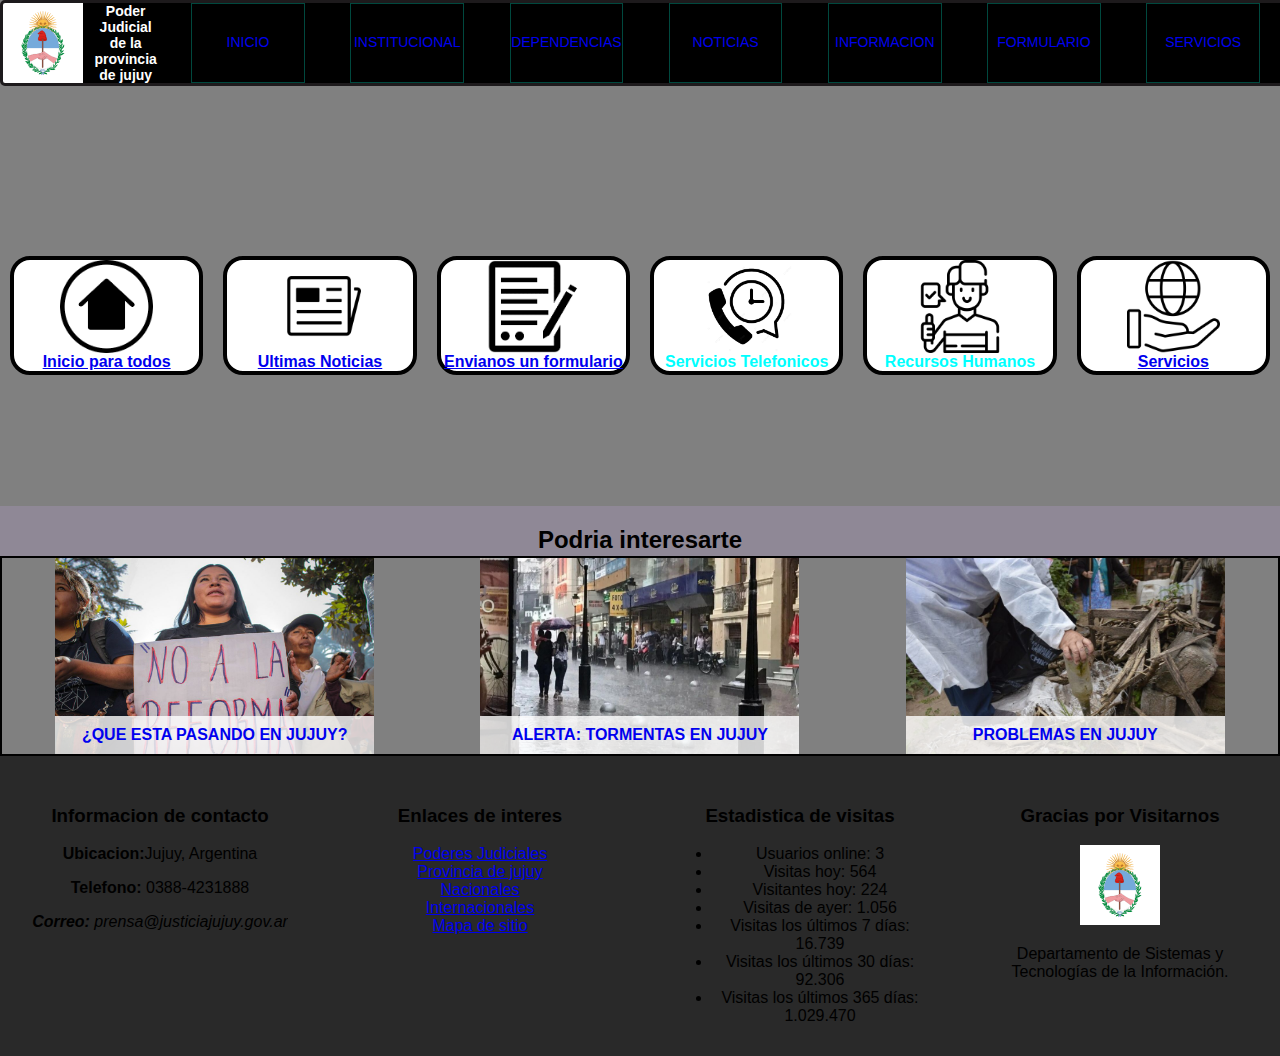
<file: index.html>
<!DOCTYPE html>
<html lang="en">
<head>
    <meta charset="UTF-8">
    <meta name="viewport" content="width=device-width, initial-scale=1.0">
    <link rel="stylesheet" href="assets/style.css">
    <link rel="icon" href="/images/icon.png">
    <title>Inicio</title>
</head>
<body>
    <header>
      <img class="bandera" src="images/Bandera_de_la_Provincia_de_Jujuy.svg" alt="bandera de jujuy">
      <b>Poder Judicial <br> de la provincia <br> de jujuy</b>
      <nav>
       <div>
        <a id="inicio" href="index.html"> INICIO</a>
       </div>
       <div>
        <a id="institucional" href="#">INSTITUCIONAL</a>
       </div>
       <div>
        <a id="dependencias" href="#">DEPENDENCIAS </a>
       </div>
       <div>
        <a id="noticias" href="noticias.html">NOTICIAS </a>
       </div>
       <div>
        <a id="informacion" href="#">INFORMACION </a>
       </div>
       <div>
        <a id="formulario" href="formulario.html">FORMULARIO </a>
       </div>
       <div>
        <a id="servicios" href="servicios.html">SERVICIOS </a>
       </div>
      </nav>
    </header>
   <main>
    <section class="navegacion">
      <nav>
        <ul>
          <li>
            <a href="index.html">
            <article>
               <img class="icono" src="images/inicio.png" alt="logo inicio">
               <b> Inicio para todos</b>
            </article>
            </a>
          </li>
          <li>
            <a href="noticias.html">
              <article>
                <img class= "icono" src="images/servicio7.png" alt="logo de noticias">
                <b> Ultimas Noticias</b>
              </article>
            </a>
          </li>
          <li>
            <a href="formulario.html">
              <article>
                <img class="icono" src="images/servicio6.png" alt="logo de formulario">
                <b> Envianos un formulario</b>
              </article>
            </a>
          </li>
          <li>
            <article>
              <img class="icono" src="images/servicio5.jpg" alt="logo de servicios telefonico">
              <b>Servicios Telefonicos</b>
            </article>
          </li>
          <li>
            <article>
              <img class="icono" src="images/servicio4.png" alt="logo de recursos humanos">
              <b>Recursos Humanos</b>
            </article>
          </li>
          <li>
            <a href="servicios.html">
            <article>
              <img class="icono" src="images/servicio2.png" alt="logo de servicios">
              <b>Servicios</b>
            </article>
            </a>
          </li>
        </ul>
      </nav>
    </section>
   </main>
   <div class="separador">
    <h2> Podria interesarte </h2>
   </div>
   <aside>
        <div class="contenido-aside">
          <a href="https://noticias.unsam.edu.ar/2023/06/22/que-esta-pasando-en-jujuy-reforma-constitucional-y-protesta-en-las-calles/" target="_blank">
            <img src="images/aside1.jpg" alt="noticiaextra1">
            <h4>¿QUE ESTA PASANDO EN JUJUY?</h4>
          </a>
        </div>
      <div class="contenido-aside">
        <a href="https://www.jujuydice.com.ar/noticias/jujuy-3/alerta-amarilla-en-jujuy-por-tormentas-54214" target="_blank">
          <img src="images/aside2.jpeg" alt="noticiaextra2">
          <h4> ALERTA: TORMENTAS EN JUJUY</h4>
        </a>
      </div>
      <div class="contenido-aside">
        <a href="https://unjuradio.com/2023/04/10/se-registro-la-segunda-muerte-por-dengue-en-jujuy/" target="_blank">
          <img src="images/aside3.jpg" alt="noticiaextra3">
          <h4> PROBLEMAS EN JUJUY</h4>
        </a>
      </div>
   </aside>
   <footer>
    <div>
      <h3>Informacion de contacto</h2>
          <p><b>Ubicacion:</b>Jujuy, Argentina</p>
          <p><b>Telefono:</b> 0388-4231888</p>
          <address> <b>Correo:</b> prensa@justiciajujuy.gov.ar</address>
    </div>
    <div>
      <h3>Enlaces de interes</h3>
       <a href="#">Poderes Judiciales</a>
       <br>
       <a href="#">Provincia de jujuy</a>
       <br>
       <a href="#">Nacionales</a>
       <br>
       <a href="#">Internacionales</a>
       <br>
       <a href="#"> Mapa de sitio</a>
    </div>
    <div>
      <h3>Estadistica de visitas</h3>
      <ul>
          <li>Usuarios online: 3</li>
          <li>Visitas hoy: 564</li>
          <li>Visitantes hoy: 224</li>
          <li>Visitas de ayer: 1.056</li>
          <li>Visitas los últimos 7 días: 16.739</li>
          <li>Visitas los últimos 30 días: 92.306</li>
          <li>Visitas los últimos 365 días: 1.029.470</li>
          <li>Total de visitas: 2.737.738</li>
      </ul>
    </div>
    <div>
      <h3>Gracias por Visitarnos</h3>
      <img class="bandera"src="images/Bandera_de_la_Provincia_de_Jujuy.svg" alt="bandera de jujuy">
      <p>Departamento de Sistemas y Tecnologías de la Información.</p>
    </div>
 </footer>
</body>
</html>
</file>
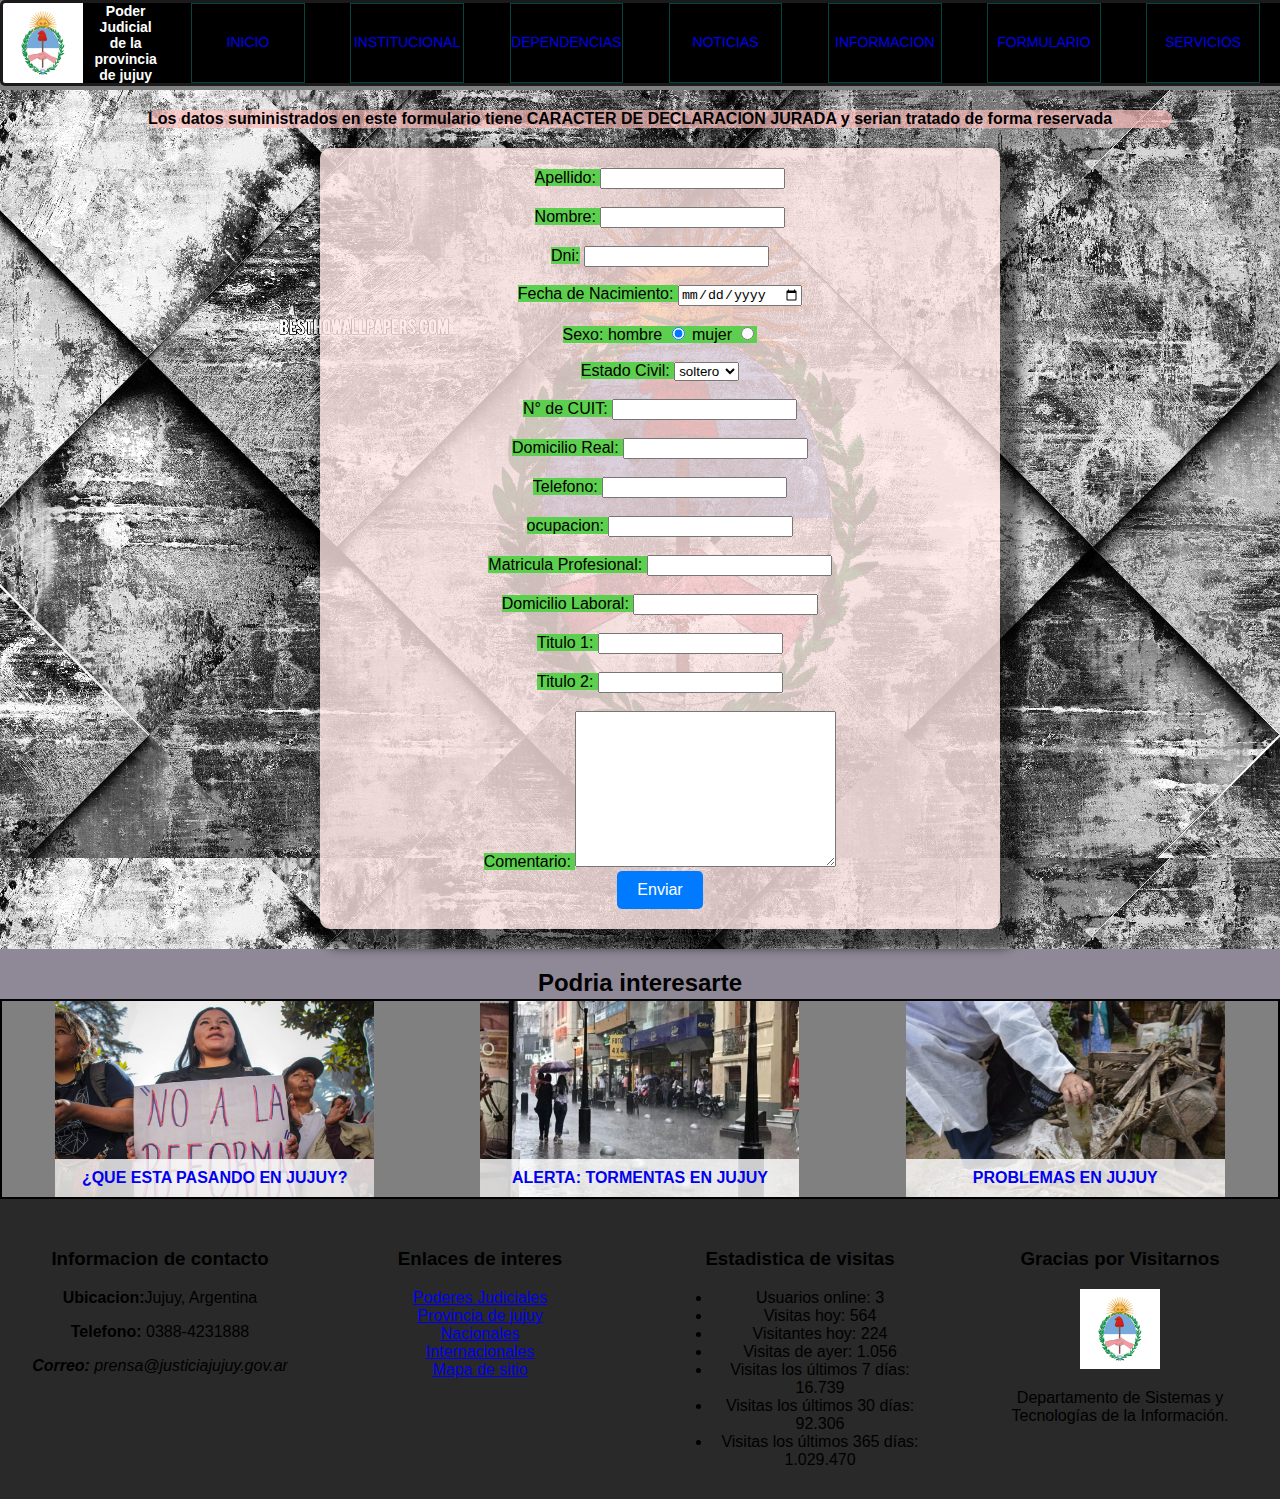
<file: formulario.html>
<!DOCTYPE html>
<html lang="en">
<head>
    <meta charset="UTF-8">
    <meta name="viewport" content="width=device-width, initial-scale=1.0">
    <link rel="stylesheet" href="assets/style.css">
    <link rel="icon" href="/images/icon.png">
    <title>Formulario</title>
</head>
<body>
    <header>
      <img class="bandera" src="images/Bandera_de_la_Provincia_de_Jujuy.svg" alt="bandera de jujuy">
      <b>Poder Judicial <br> de la provincia <br> de jujuy</b>
      <nav>
       <div>
        <a id="inicio" href="index.html"> INICIO</a>
       </div>
       <div>
        <a id="institucional" href="#">INSTITUCIONAL</a>
       </div>
       <div>
        <a id="dependencias" href="#">DEPENDENCIAS </a>
       </div>
       <div>
        <a id="noticias" href="noticias.html">NOTICIAS </a>
       </div>
       <div>
        <a id="informacion" href="#">INFORMACION </a>
       </div>
       <div>
        <a id="formulario" href="formulario.html">FORMULARIO </a>
       </div>
       <div>
        <a id="servicios" href="servicios.html">SERVICIOS </a>
       </div>
      </nav>
    </header>
   <main>
    <section class="formulario-section">
        <div class="declaracion">
            <Strong>
                Los datos suministrados en este formulario tiene CARACTER DE
                DECLARACION JURADA y serian tratado de forma reservada
            </Strong>
        </div>
        <form action="#" class="formulario">
          <div class="contenido-form">
            <label for="apellido">Apellido: </label>
            <input name="sub-name" type="text" id="apellido" required>
            <br>
            <br>
            <label for="nombre">Nombre: </label>
            <input name="name" type="text" id="nombre" required>
            <br>
            <br>
            <label for="identificador">Dni:</label>
            <input name="dni" type="text" id="identificador" required>
            <br>
            <br>
            <label for="fecha-nacimiento">Fecha de Nacimiento: </label>
            <input name="fecha-nac" type="date" id="fecha-nacimiento" required>
            <br>
            <br>
            <label> Sexo: </label>
            <label>hombre
            <input type="radio" name="sexo" value="hombre" checked>
            </label>
            <label>mujer
              <input type="radio" name="sexo" value="mujer">
            </label>
            <br>
            <br>
            <label for="estado-civil">Estado Civil: </label>
            <select name="estado" id="estado-civil">
                <option value="hombre">casado</option>
                <option value="mujer" selected>soltero</option>
            </select>
            <br>
            <br>
            <label for="cuit">N° de CUIT: </label>
            <input name="cui" type="text" id="cuit" required>
            <br>
            <br>
            <label for="domicilio">Domicilio Real: </label>
            <input name="dom" type="text" id="domicilio" required>
            <br>
            <br>
            <label for="telefono">Telefono: </label>
            <input name="telef" type="text" id="telefono" required>
            <br>
            <br>
            <label for="ocupacion">ocupacion: </label>
            <input name="ocup" type="text" id="ocupacion" required>
            <br><br>
            <label for="matricula">Matricula Profesional: </label>
            <input name="matric" type="text" required>
            <br><br>
            <label for="laboral">Domicilio Laboral: </label>
            <input name="labo" type="text" id="laboral" required>
            <br><br>
            <label for="titulo1">Titulo 1: </label>
            <input name="titul1" type="text" id="titulo1" required>
            <br><br>
            <label for="titulo2">Titulo 2: </label>
            <input name="titul2" type="text" id="titulo2">
            <br><br>
            <label for="comen">Comentario: </label>
            <textarea name="comentario" id="comen" cols="30" rows="10"></textarea>
            </div>
            <div class="contenido-form-btn">
              <input type="submit" value="Enviar" class="btn-enviar">
            </div>
        </form>
    </section>
   </main>
   <div class="separador">
    <h2> Podria interesarte </h2>
   </div>
   <aside>
        <div class="contenido-aside">
          <a href="https://noticias.unsam.edu.ar/2023/06/22/que-esta-pasando-en-jujuy-reforma-constitucional-y-protesta-en-las-calles/" target="_blank">
            <img src="images/aside1.jpg" alt="noticiaextra1">
            <h4>¿QUE ESTA PASANDO EN JUJUY?</h4>
          </a>
        </div>
      <div class="contenido-aside">
        <a href="https://www.jujuydice.com.ar/noticias/jujuy-3/alerta-amarilla-en-jujuy-por-tormentas-54214" target="_blank">
          <img src="images/aside2.jpeg" alt="noticiaextra2">
          <h4> ALERTA: TORMENTAS EN JUJUY</h4>
        </a>
      </div>
      <div class="contenido-aside">
        <a href="https://unjuradio.com/2023/04/10/se-registro-la-segunda-muerte-por-dengue-en-jujuy/" target="_blank">
          <img src="images/aside3.jpg" alt="noticiaextra3">
          <h4> PROBLEMAS EN JUJUY</h4>
        </a>
      </div>
   </aside>
   <footer>
    <div>
      <h3>Informacion de contacto</h2>
          <p><b>Ubicacion:</b>Jujuy, Argentina</p>
          <p><b>Telefono:</b> 0388-4231888</p>
          <address> <b>Correo:</b> prensa@justiciajujuy.gov.ar</address>
    </div>
    <div>
      <h3>Enlaces de interes</h3>
       <a href="#">Poderes Judiciales</a>
       <br>
       <a href="#">Provincia de jujuy</a>
       <br>
       <a href="#">Nacionales</a>
       <br>
       <a href="#">Internacionales</a>
       <br>
       <a href="#"> Mapa de sitio</a>
    </div>
    <div>
      <h3>Estadistica de visitas</h3>
      <ul>
          <li>Usuarios online: 3</li>
          <li>Visitas hoy: 564</li>
          <li>Visitantes hoy: 224</li>
          <li>Visitas de ayer: 1.056</li>
          <li>Visitas los últimos 7 días: 16.739</li>
          <li>Visitas los últimos 30 días: 92.306</li>
          <li>Visitas los últimos 365 días: 1.029.470</li>
          <li>Total de visitas: 2.737.738</li>
      </ul>
    </div>
    <div>
      <h3>Gracias por Visitarnos</h3>
      <img class="bandera"src="images/Bandera_de_la_Provincia_de_Jujuy.svg" alt="bandera de jujuy">
      <p>Departamento de Sistemas y Tecnologías de la Información.</p>
    </div>
 </footer>
</body>
</html>
</file>
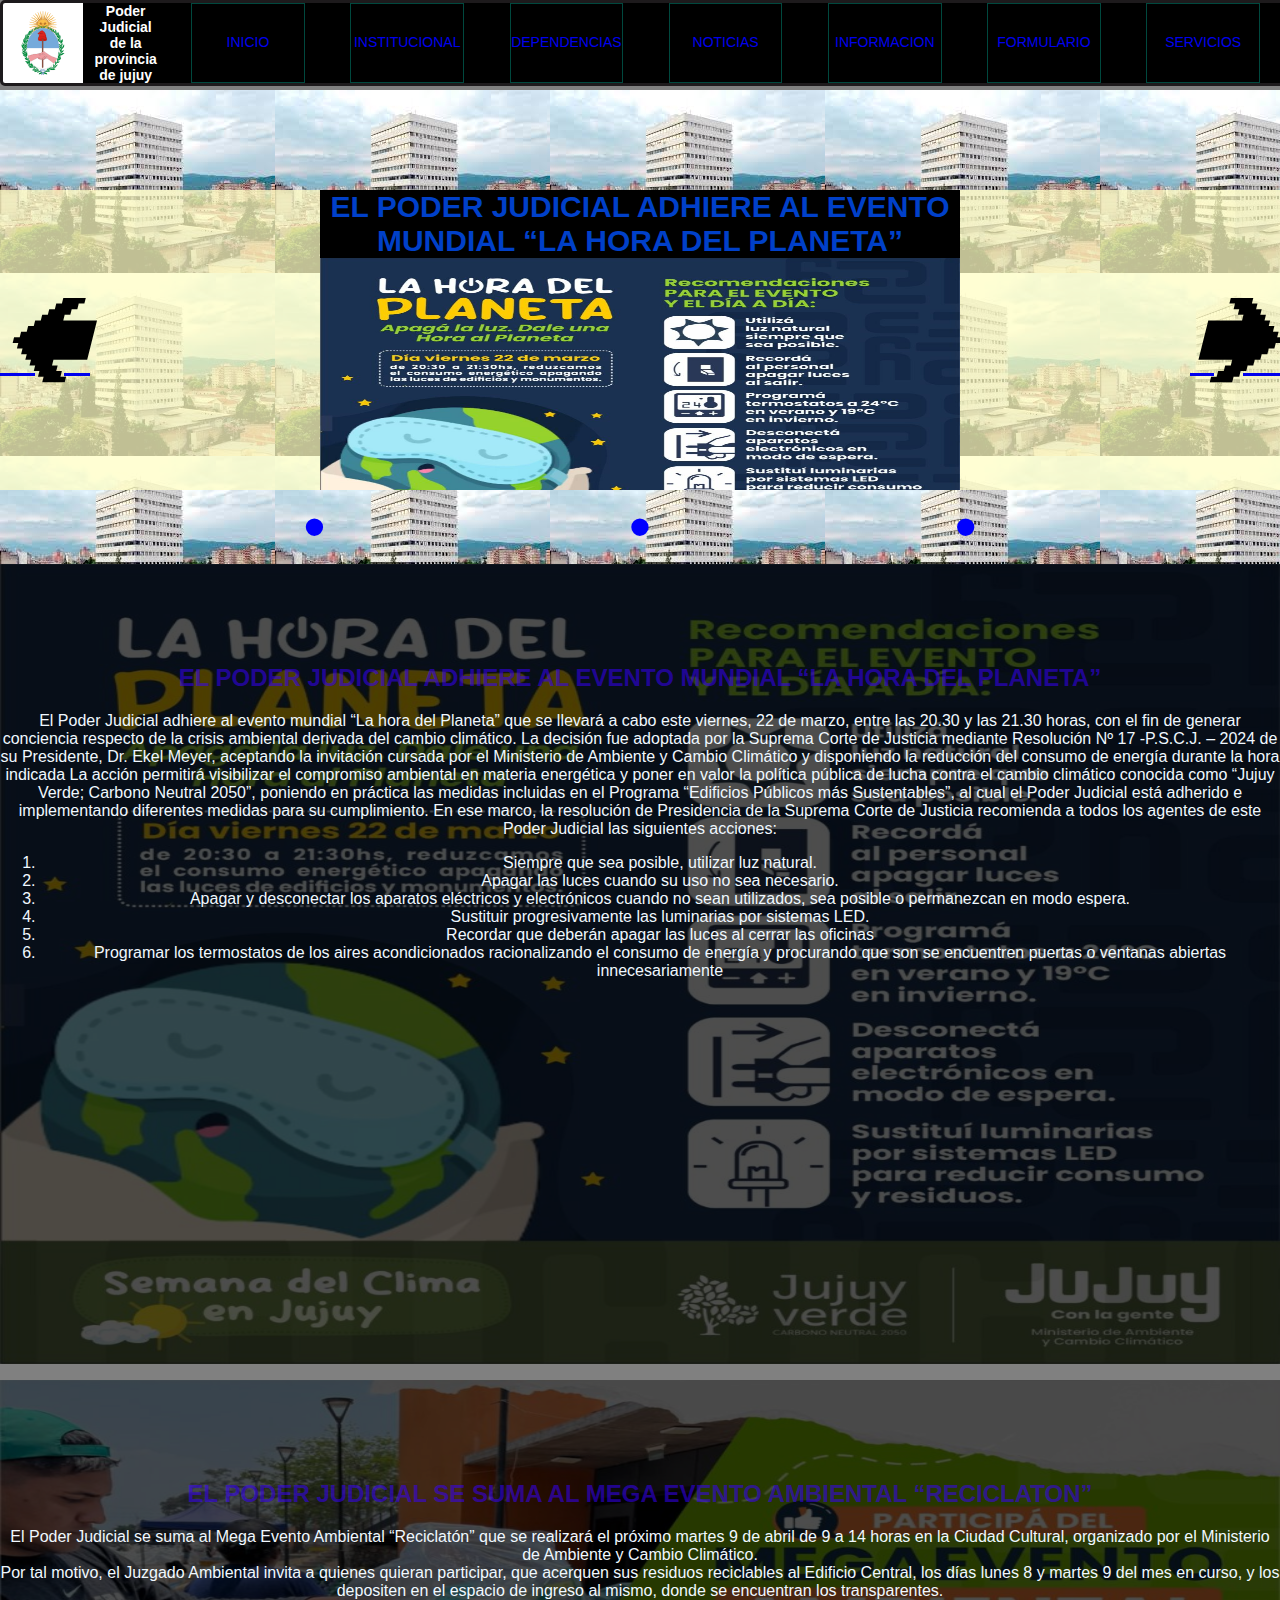
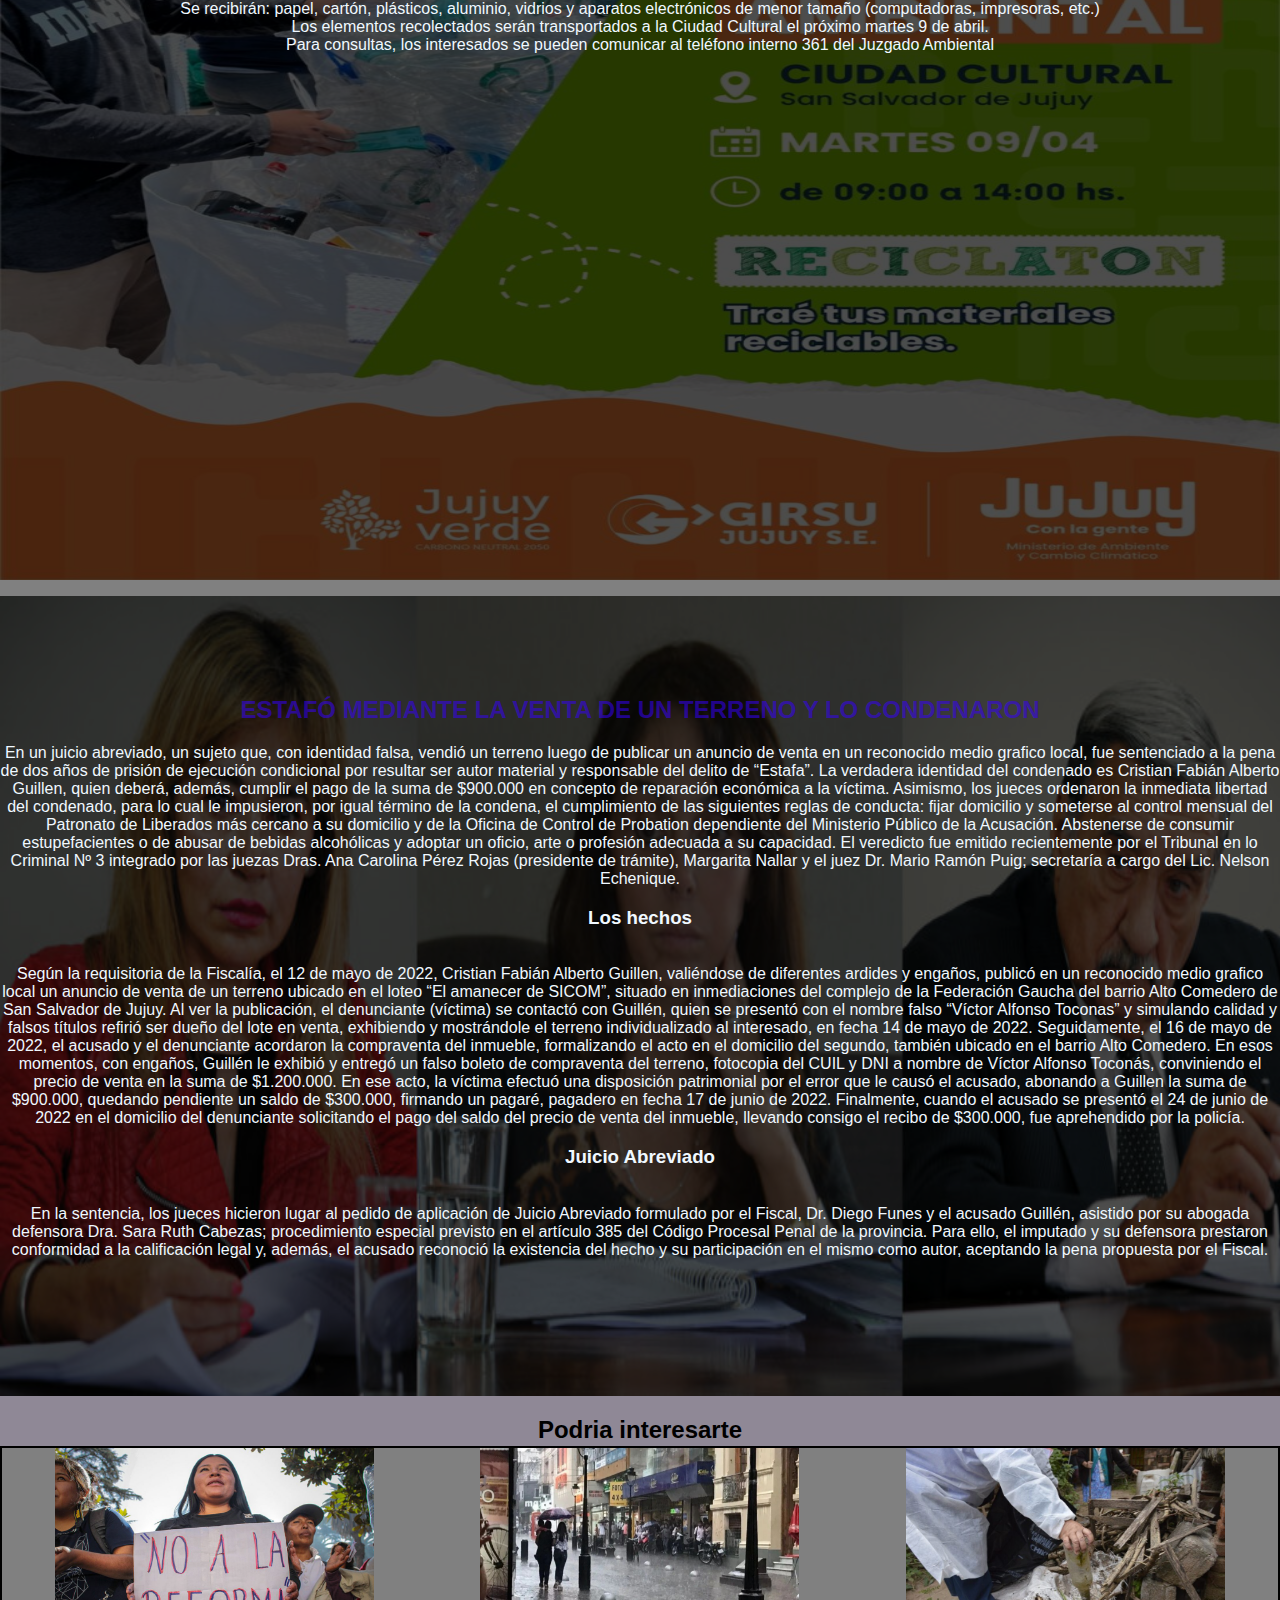
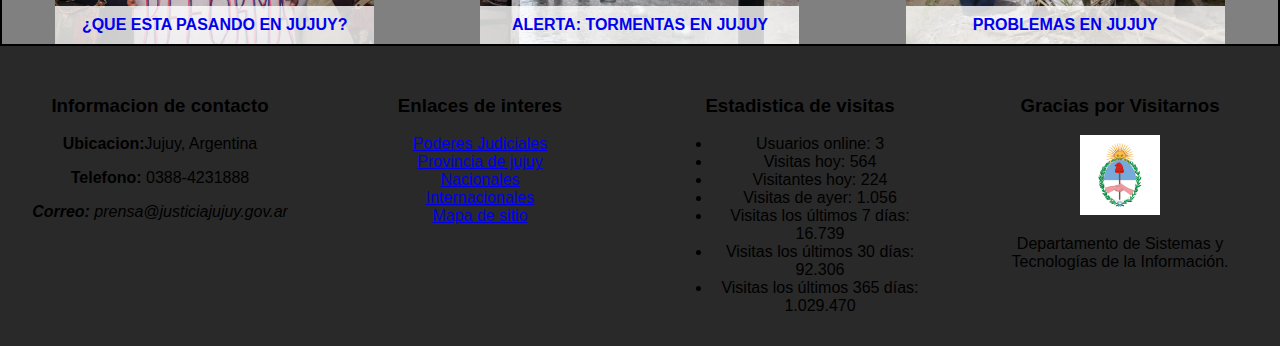
<file: noticias.html>
<!DOCTYPE html>
<html lang="en">
<head>
    <meta charset="UTF-8">
    <meta name="viewport" content="width=device-width, initial-scale=1.0">
    <link rel="stylesheet" href="assets/style.css">
    <link rel="icon" href="/images/icon.png">
    <title>Noticias</title>
</head>
<body>
    <header>
      <img class="bandera" src="images/Bandera_de_la_Provincia_de_Jujuy.svg" alt="bandera de jujuy">
      <b>Poder Judicial <br> de la provincia <br> de jujuy</b>
      <nav>
       <div>
        <a id="inicio" href="index.html"> INICIO</a>
       </div>
       <div>
        <a id="institucional" href="#">INSTITUCIONAL</a>
       </div>
       <div>
        <a id="dependencias" href="#">DEPENDENCIAS </a>
       </div>
       <div>
        <a id="noticias" href="noticias.html">NOTICIAS </a>
       </div>
       <div>
        <a id="informacion" href="#">INFORMACION </a>
       </div>
       <div>
        <a id="formulario" href="formulario.html">FORMULARIO </a>
       </div>
       <div>
        <a id="servicios" href="servicios.html">SERVICIOS </a>
       </div>
      </nav>
    </header>
   <main>
    <section>
        <div class="carrousel">
            <div class="conteCarrousel">
                <div class="itemCarrousel" id="itemCarrousel-1">
                    <div class="itemCarrouselArrows">
                        <a href="#itemCarrousel-3">
                            <i class="fas fa-chevron-left">🢀</i>
                           </a>
                           <a href="#not1" class="selector"></a>
                           <a href="#itemCarrousel-2">
                               <i class="fas fa-chevron-right">🢂</i>
                           </a>
                    </div>
                    
                    <div class="itemCarrouselTarjeta">
                        <b>EL PODER JUDICIAL ADHIERE AL EVENTO MUNDIAL “LA HORA DEL PLANETA”</b>
                        <img src="/images/noticia1.jpg" alt="">
                    </div>
                    
                </div>
                <div class="itemCarrousel" id="itemCarrousel-2">
                    <div class="itemCarrouselTarjeta">
                       <b>EL PODER JUDICIAL SE SUMA AL MEGA EVENTO AMBIENTAL “RECICLATON”</b>
                       <img src="/images/noticia2.jpg" alt="">
                    </div>
                    <div class="itemCarrouselArrows">
                            <a href="#itemCarrousel-1">
                             <i class="fas fa-chevron-left">🢀</i>
                            </a>
                            <a href="#not2" class="selector"></a>
                            <a href="#itemCarrousel-3">
                                <i class="fas fa-chevron-right">🢂</i>
                            </a>
                    </div>
                </div>
                <div class="itemCarrousel" id="itemCarrousel-3">
                    <div class="itemCarrouselTarjeta">
                        <b>ESTAFÓ MEDIANTE LA VENTA DE UN TERRENO Y LO CONDENARON</b>
                        <img src="/images/noticia3.jpg" alt="">
                    </div>
                    <div class="itemCarrouselArrows">
                        <a href="#itemCarrousel-2">
                            <i class="fas fa-chevron-left">🢀</i>
                        </a>
                        <a href="#not3" class="selector"></a>
                        <a href="#itemCarrousel-1">
                            <i class="fas fa-chevron-right">🢂</i>
                        </a>
                    </div>
                </div>
            </div>
            <div class="conteCarrouselController">
                <a href="#itemCarrousel-1">•</a>
                <a href="#itemCarrousel-2">•</a>
                <a href="#itemCarrousel-3">•</a>
            </div>
        </div>
    </section>
    <section class="noti1" id="not1">
        <img src="/images/noticia1.jpg" alt="fondoimagen">
        <div class="text">
        <h2>EL PODER JUDICIAL ADHIERE AL EVENTO MUNDIAL “LA HORA DEL PLANETA”</h2>
        <p>El Poder Judicial adhiere al evento mundial “La hora del Planeta” que se llevará a cabo este viernes, 22 de marzo, entre las 20.30 y las 21.30 horas, con el fin de generar conciencia respecto de la crisis ambiental derivada del cambio climático.
            La decisión fue adoptada por la Suprema Corte de Justicia mediante Resolución Nº 17 -P.S.C.J. – 2024 de su Presidente, Dr. Ekel Meyer, aceptando la invitación cursada por el Ministerio de Ambiente y Cambio Climático y disponiendo la reducción del consumo de energía durante la hora indicada 
            La acción permitirá visibilizar el compromiso ambiental en materia energética y poner en valor la política pública de lucha contra el cambio climático conocida como “Jujuy Verde; Carbono Neutral 2050”, poniendo en práctica las medidas incluidas en el Programa “Edificios Públicos más Sustentables”, al cual el Poder Judicial está adherido e implementando diferentes medidas para su cumplimiento.
            En ese marco, la resolución de Presidencia de la Suprema Corte de Justicia   recomienda a todos los agentes de este Poder Judicial las siguientes acciones:
        </p>
        <ol>
            <li>Siempre que sea posible, utilizar luz natural.</li>
            <li>Apagar las luces cuando su uso no sea necesario.</li>
            <li>Apagar y desconectar los aparatos eléctricos y electrónicos cuando no sean utilizados, sea posible o permanezcan en modo espera.</li>
            <li>Sustituir progresivamente las luminarias por sistemas LED.</li>
            <li>Recordar que deberán apagar las luces al cerrar las oficinas</li>
            <li>Programar los termostatos de los aires acondicionados racionalizando el consumo de energía y procurando que son se encuentren puertas o ventanas abiertas innecesariamente</li>
        </ol>
      </div>
    </section>
    <hr>
    <section class="noti1" id="not2">
        <img src="/images/noticia2.jpg" alt="fondoimagen">
        <div class="text">
        <h2>EL PODER JUDICIAL SE SUMA AL MEGA EVENTO AMBIENTAL “RECICLATON”</h2>
        <p>
            El Poder Judicial se suma al Mega Evento Ambiental “Reciclatón” que se realizará el próximo martes 9 de abril de 9 a 14 horas en la Ciudad Cultural, organizado por el Ministerio de Ambiente y Cambio Climático.
            <br>
            Por tal motivo, el Juzgado Ambiental invita a quienes quieran participar, que acerquen sus residuos reciclables al Edificio Central, los días lunes 8 y martes 9 del mes en curso, y los depositen en el espacio de ingreso al mismo, donde se encuentran los transparentes.
            <br>
            Se recibirán: papel, cartón, plásticos, aluminio, vidrios y aparatos electrónicos de menor tamaño (computadoras, impresoras, etc.)
            <br>
            Los elementos recolectados serán transportados a la Ciudad Cultural el próximo martes 9 de abril.
            <br>
            Para consultas, los interesados se pueden comunicar al teléfono interno 361 del Juzgado Ambiental 
        </p>
        
      </div>

    </section>
    <hr>
    <section class="noti1" id="not3">
        <img src="/images/noticia3.jpg" alt="fondoimagen">
        <div class="text">
        <h2>ESTAFÓ MEDIANTE LA VENTA DE UN TERRENO Y LO CONDENARON</h2>
        <p>
            En un juicio abreviado, un sujeto que, con identidad falsa, vendió un terreno luego de publicar un anuncio de venta en un reconocido medio grafico local, fue sentenciado a la pena de dos años de prisión de ejecución condicional por resultar ser autor material y responsable del delito de “Estafa”.                       
            La verdadera identidad del condenado es Cristian Fabián Alberto Guillen, quien deberá, además, cumplir el pago de la suma de $900.000 en concepto de reparación económica a la víctima.
            Asimismo, los jueces ordenaron la inmediata libertad del condenado, para lo cual le impusieron, por igual término de la condena, el cumplimiento de las siguientes reglas de conducta: fijar domicilio y someterse al control mensual del Patronato de Liberados más cercano a su domicilio y de la Oficina de Control de Probation dependiente del Ministerio Público de la Acusación.
            Abstenerse de consumir estupefacientes o de abusar de bebidas alcohólicas y adoptar un oficio, arte o profesión adecuada a su capacidad.
            El veredicto fue emitido recientemente por el Tribunal en lo Criminal Nº 3 integrado por las juezas Dras. Ana Carolina Pérez Rojas (presidente de trámite), Margarita Nallar y el juez Dr. Mario Ramón Puig; secretaría a cargo del Lic. Nelson Echenique.                                                     
            <br>
            <h3>Los hechos </h3>                                                                                                                      
            <br>
            Según la requisitoria de la Fiscalía, el 12 de mayo de 2022, Cristian Fabián Alberto Guillen, valiéndose de diferentes ardides y engaños, publicó en un reconocido medio grafico local un anuncio de venta de un terreno ubicado en el loteo “El amanecer de SICOM”, situado en inmediaciones del complejo de la Federación Gaucha del barrio Alto Comedero de San Salvador de Jujuy.
            Al ver la publicación, el denunciante (víctima) se contactó con Guillén, quien se presentó con el nombre falso “Víctor Alfonso Toconas” y simulando calidad y falsos títulos refirió ser dueño del lote en venta, exhibiendo y mostrándole el terreno individualizado al interesado, en fecha 14 de mayo de 2022.
            Seguidamente, el 16 de mayo de 2022, el acusado y el denunciante acordaron la compraventa del inmueble, formalizando el acto en el domicilio del segundo, también ubicado en el barrio Alto Comedero. 
            En esos momentos, con engaños, Guillén le exhibió y entregó un falso boleto de compraventa del terreno, fotocopia del CUIL y DNI a nombre de Víctor Alfonso Toconás, conviniendo el precio de venta en la suma de $1.200.000.
            En ese acto, la víctima efectuó una disposición patrimonial por el error que le causó el acusado, abonando a Guillen la suma de $900.000, quedando pendiente un saldo de $300.000, firmando un pagaré, pagadero en fecha 17 de junio de 2022.
            Finalmente, cuando el acusado se presentó el 24 de junio de 2022 en el domicilio del denunciante solicitando el pago del saldo del precio de venta del inmueble, llevando consigo el recibo de $300.000, fue aprehendido por la policía.
            <br>
            <h3>Juicio Abreviado </h3>                                                                                                
            <br>
            En la sentencia, los jueces hicieron lugar al pedido de aplicación de Juicio Abreviado formulado por el Fiscal, Dr.  Diego Funes y el acusado Guillén, asistido por su abogada defensora Dra. Sara Ruth Cabezas; procedimiento especial previsto en el artículo 385 del Código Procesal Penal de la provincia.
            Para ello, el imputado y su defensora prestaron conformidad a la calificación legal y, además, el acusado reconoció la existencia del hecho y su participación en el mismo como autor, aceptando la pena propuesta por el Fiscal.
        </p>
        
      </div>

    </section>
   </main>
   <div class="separador">
    <h2> Podria interesarte </h2>
   </div>
   <aside>
        <div class="contenido-aside">
          <a href="https://noticias.unsam.edu.ar/2023/06/22/que-esta-pasando-en-jujuy-reforma-constitucional-y-protesta-en-las-calles/" target="_blank">
            <img src="images/aside1.jpg" alt="noticiaextra1">
            <h4>¿QUE ESTA PASANDO EN JUJUY?</h4>
          </a>
        </div>
      <div class="contenido-aside">
        <a href="https://www.jujuydice.com.ar/noticias/jujuy-3/alerta-amarilla-en-jujuy-por-tormentas-54214" target="_blank">
          <img src="images/aside2.jpeg" alt="noticiaextra2">
          <h4> ALERTA: TORMENTAS EN JUJUY</h4>
        </a>
      </div>
      <div class="contenido-aside">
        <a href="https://unjuradio.com/2023/04/10/se-registro-la-segunda-muerte-por-dengue-en-jujuy/" target="_blank">
          <img src="images/aside3.jpg" alt="noticiaextra3">
          <h4> PROBLEMAS EN JUJUY</h4>
        </a>
      </div>
   </aside>
   <footer>
      <div>
        <h3>Informacion de contacto</h2>
            <p><b>Ubicacion:</b>Jujuy, Argentina</p>
            <p><b>Telefono:</b> 0388-4231888</p>
            <address> <b>Correo:</b> prensa@justiciajujuy.gov.ar</address>
      </div>
      <div>
        <h3>Enlaces de interes</h3>
         <a href="#">Poderes Judiciales</a>
         <br>
         <a href="#">Provincia de jujuy</a>
         <br>
         <a href="#">Nacionales</a>
         <br>
         <a href="#">Internacionales</a>
         <br>
         <a href="#"> Mapa de sitio</a>
      </div>
      <div>
        <h3>Estadistica de visitas</h3>
        <ul>
            <li>Usuarios online: 3</li>
            <li>Visitas hoy: 564</li>
            <li>Visitantes hoy: 224</li>
            <li>Visitas de ayer: 1.056</li>
            <li>Visitas los últimos 7 días: 16.739</li>
            <li>Visitas los últimos 30 días: 92.306</li>
            <li>Visitas los últimos 365 días: 1.029.470</li>
            <li>Total de visitas: 2.737.738</li>
        </ul>
      </div>
      <div>
        <h3>Gracias por Visitarnos</h3>
        <img class="bandera"src="images/Bandera_de_la_Provincia_de_Jujuy.svg" alt="bandera de jujuy">
        <p>Departamento de Sistemas y Tecnologías de la Información.</p>
      </div>
   </footer>
</body>
</html>
</file>
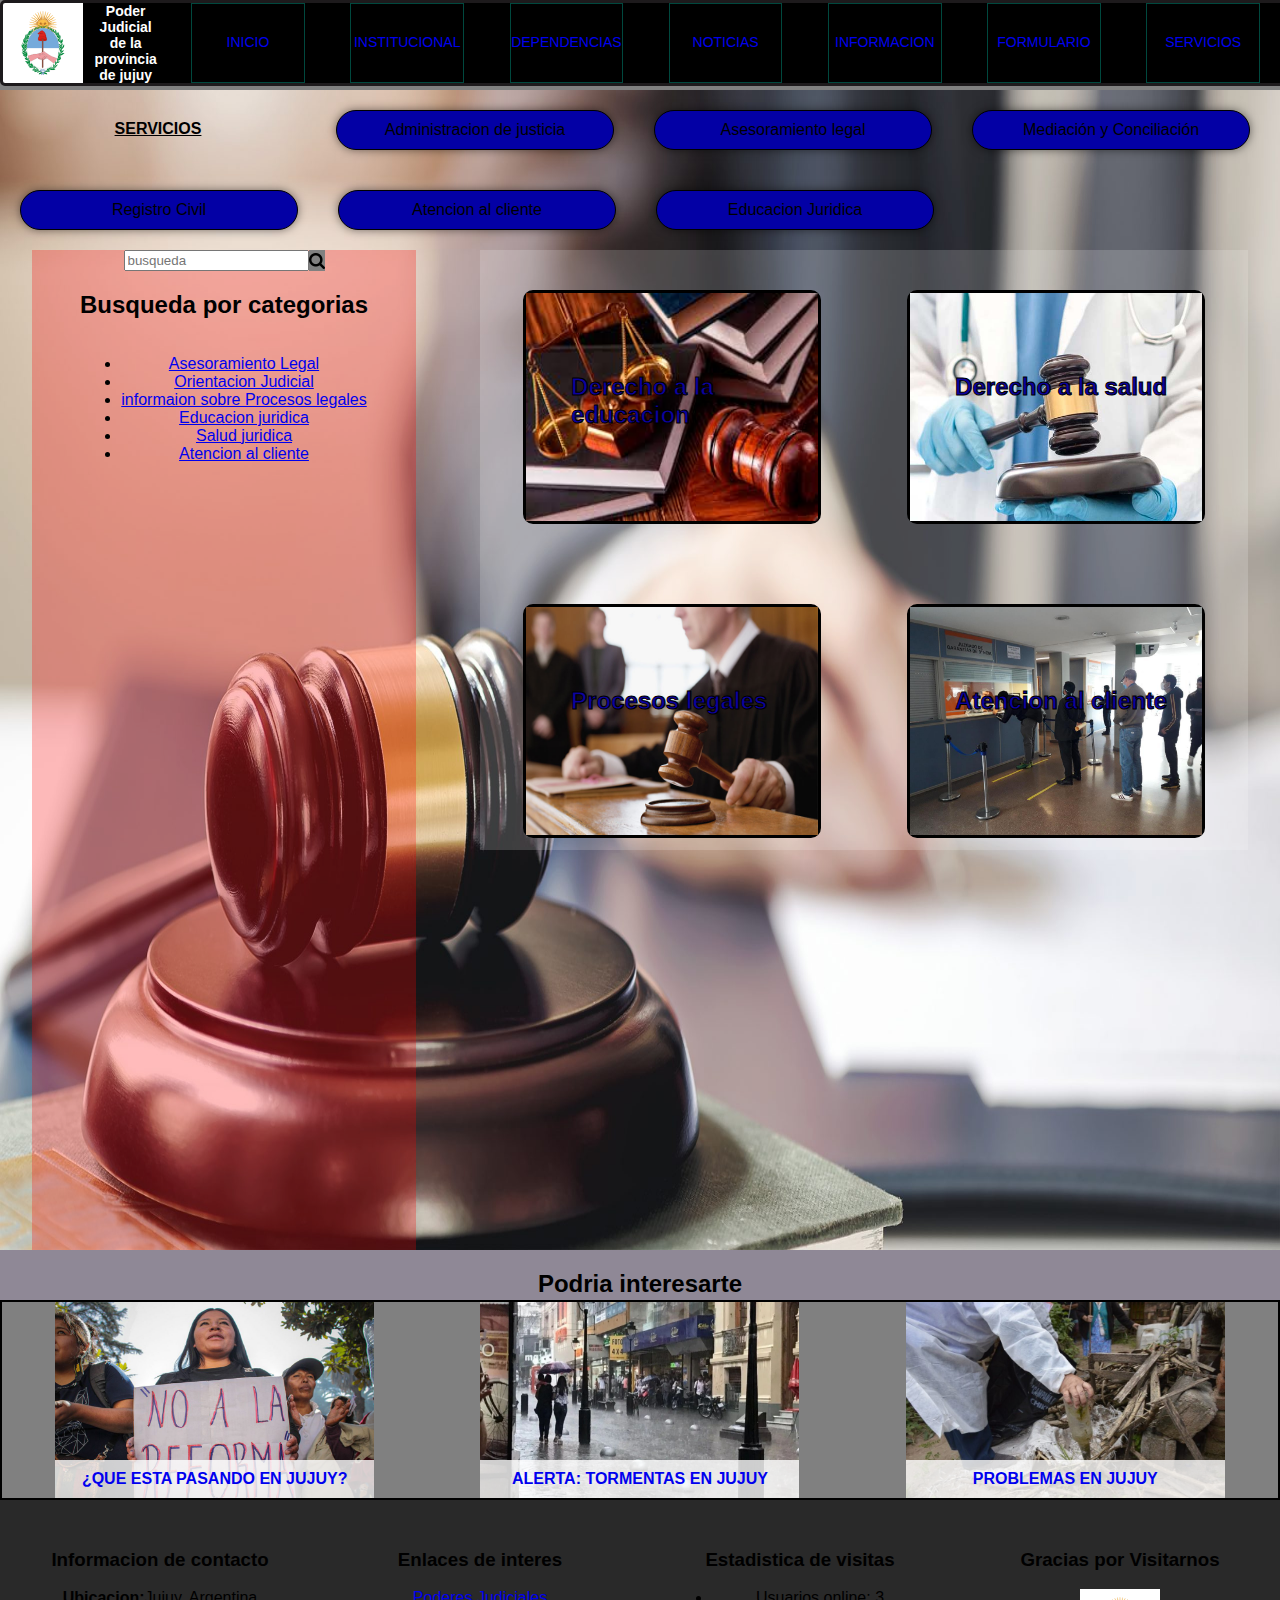
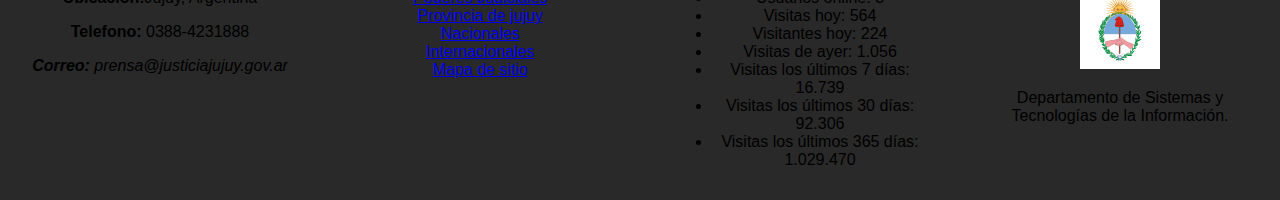
<file: servicios.html>
<!DOCTYPE html>
<html lang="en">
<head>
    <meta charset="UTF-8">
    <meta name="viewport" content="width=device-width, initial-scale=1.0">
    <link rel="stylesheet" href="assets/style.css">
    <link rel="icon" href="/images/icon.png">
    <title>Servicios</title>
</head>
<body>
    <header>
        <img class="bandera" src="images/Bandera_de_la_Provincia_de_Jujuy.svg" alt="bandera de jujuy">
        <b>Poder Judicial <br> de la provincia <br> de jujuy</b>
        <nav>
         <div>
          <a id="inicio" href="index.html"> INICIO</a>
         </div>
         <div>
          <a id="institucional" href="#">INSTITUCIONAL</a>
         </div>
         <div>
          <a id="dependencias" href="#">DEPENDENCIAS </a>
         </div>
         <div>
          <a id="noticias" href="noticias.html">NOTICIAS </a>
         </div>
         <div>
          <a id="informacion" href="#">INFORMACION </a>
         </div>
         <div>
          <a id="formulario" href="formulario.html">FORMULARIO </a>
         </div>
         <div>
          <a id="servicios" href="servicios.html">SERVICIOS </a>
         </div>
        </nav>
      </header>
     <main class="main-service">
      <section class="botones">
            <div class="presentacion">
                <b>SERVICIOS</b>
            </div>
            <a class="boton" href="#"> Administracion de justicia</a> 
            <a class="boton" href="#"> Asesoramiento legal</a>
            <a class="boton" href="#">Mediación y Conciliación</a>
            <a class="boton" href="#">Registro Civil</a>
            <a class="boton" href="#">Atencion al cliente</a>
            <a class="boton" href="#">Educacion Juridica</a>
      </section>
      <section class="articulos">
        <div class="busqueda">
            <div class="btn-busqueda">
            <input id="search" type="text" name="busque" placeholder="busqueda">
            <div class="label-con-img">
                <img src="/images/lupita.png" alt="imagen-de-lupita">
            </div>
            </div>
            <div class="lista-servicios">
                <h2>Busqueda por categorias</h2>
            <ul>
                <li><a href="#">Asesoramiento Legal</a></li>
                <li><a href="#">Orientacion Judicial</a></li>
                <li><a href="#">informaion sobre Procesos legales</a></li>
                <li><a href="#">Educacion juridica</a></li>
                <li><a href="#">Salud juridica</a></li>
                <li><a href="#">Atencion al cliente</a></li>
            </ul>
            </div>
        </div>
        <div class="servicios">
            <article class="tarjeta">
                <img src="/images/educacion juridica.jpeg" alt="imagen de educacion juridica">
                <h2>Derecho a la educacion</h2>
            </article>
            <article class="tarjeta">
                <img src="images/salud juridica.jpg" alt="imagen de derecho de la salud">
                <h2>Derecho a la salud</h2>
            </article>
            <article class="tarjeta">
                <img src="images/informacion procesos legales.jpg" alt="informacion de procesos legales">
                <h2>Procesos legales</h2>
            </article>
            <article class="tarjeta">
                <img src="images/atencion al cliente.jpg" alt="atencion al cliente">
                <h2>Atencion al cliente</h2>
            </article>
        </div>
      </section>
     </main>
     <div class="separador">
      <h2> Podria interesarte </h2>
     </div>
     <aside>
          <div class="contenido-aside">
            <a href="https://noticias.unsam.edu.ar/2023/06/22/que-esta-pasando-en-jujuy-reforma-constitucional-y-protesta-en-las-calles/" target="_blank">
              <img src="images/aside1.jpg" alt="noticiaextra1">
              <h4>¿QUE ESTA PASANDO EN JUJUY?</h4>
            </a>
          </div>
        <div class="contenido-aside">
          <a href="https://www.jujuydice.com.ar/noticias/jujuy-3/alerta-amarilla-en-jujuy-por-tormentas-54214" target="_blank">
            <img src="images/aside2.jpeg" alt="noticiaextra2">
            <h4> ALERTA: TORMENTAS EN JUJUY</h4>
          </a>
        </div>
        <div class="contenido-aside">
          <a href="https://unjuradio.com/2023/04/10/se-registro-la-segunda-muerte-por-dengue-en-jujuy/" target="_blank">
            <img src="images/aside3.jpg" alt="noticiaextra3">
            <h4> PROBLEMAS EN JUJUY</h4>
          </a>
        </div>
     </aside>
     <footer>
      <div>
        <h3>Informacion de contacto</h2>
            <p><b>Ubicacion:</b>Jujuy, Argentina</p>
            <p><b>Telefono:</b> 0388-4231888</p>
            <address> <b>Correo:</b> prensa@justiciajujuy.gov.ar</address>
      </div>
      <div>
        <h3>Enlaces de interes</h3>
         <a href="#">Poderes Judiciales</a>
         <br>
         <a href="#">Provincia de jujuy</a>
         <br>
         <a href="#">Nacionales</a>
         <br>
         <a href="#">Internacionales</a>
         <br>
         <a href="#"> Mapa de sitio</a>
      </div>
      <div>
        <h3>Estadistica de visitas</h3>
        <ul>
            <li>Usuarios online: 3</li>
            <li>Visitas hoy: 564</li>
            <li>Visitantes hoy: 224</li>
            <li>Visitas de ayer: 1.056</li>
            <li>Visitas los últimos 7 días: 16.739</li>
            <li>Visitas los últimos 30 días: 92.306</li>
            <li>Visitas los últimos 365 días: 1.029.470</li>
            <li>Total de visitas: 2.737.738</li>
        </ul>
      </div>
      <div>
        <h3>Gracias por Visitarnos</h3>
        <img class="bandera"src="images/Bandera_de_la_Provincia_de_Jujuy.svg" alt="bandera de jujuy">
        <p>Departamento de Sistemas y Tecnologías de la Información.</p>
      </div>
   </footer>
</body>
</html>
</file>
<file: assets/style.css>
html{
    scroll-behavior:smooth;
}

body{
    background-color: grey;
    margin: 0%;
    font-family:'Gill Sans', 'Gill Sans MT', Calibri, 'Trebuchet MS', sans-serif;
    padding-top: 90px;
}
/* header */
header{
    border: 3px solid #1d1a1c;
    border-radius: 5px;
    position: fixed;
    top: 0;
    left: 0;
    bottom: 0;
    right: 0;
    z-index: 1000;


    display: flex;
    background-color: black;
    height: 80px;
    text-align: center;
    overflow: hidden;
    font-size: 14px;
    color: white;
    width: 100%;
}

header nav{
    background-color: black;
    height: 100%;
    width: 100%;
    display: flex;
    overflow: hidden;
}

header nav div a{
    text-decoration: none;
    font-family: Impact, Haettenschweiler, 'Arial Narrow Bold', sans-serif;
    font-size: 100%;
    transition: font-size 1s;
    
}
header nav div{
    width: 10%;
    padding-top: 30px;
    overflow: hidden;
    text-align: center;
    margin:0 auto;
    word-wrap: break-word;
    border: 1px solid rgba(0, 255, 221, 0.281);
}
header nav div a:hover {
    font-size: 130%;
}
.bandera{
 width: 80px;
 height: 80px;
}
.icono{
    margin: auto;
    width: 50%;
    height: 80%;
    display: block;
}

/* nav con lista ul */
.navegacion nav ul{
    width:100%;
    padding: 0%;
    height:100%;
    display: flex;
    justify-content: center;
    overflow: hidden;
}

.navegacion nav ul li{
    margin-top: 150px;
    width:100%;
    height: 100%;
    color:aqua;
    overflow: hidden;
    padding-right: 10px;
    padding-left: 10px;

}
.navegacion nav ul li article{
    background-color: white;
    text-align: center;
    transition: 1s;
    word-wrap: break-word;
    border-radius: 20px;
    border: 4px solid #000;
}
.navegacion nav ul li article:hover{
    background-color: #777373;
    transition: 1s;
    cursor: pointer;
}

.navegacion nav{
    width: 100%; /* Ancho del contenedor */
    height: 400px; /* Altura del contenedor */
    background-size: cover; /* Ajusta el tamaño de la imagen al contenedor */
    background-position: center; /* Centra la imagen de fondo */
    animation-name: zoom; /* Nombre de la animación */
    animation-duration: 20s; /* Duración de la animación de 10 segundos */
    animation-iteration-count: infinite; /* Repetición infinita de la animación */
}

@keyframes zoom {
    0% {
        background-image: url('/images/judicial1.jpg'); /* Primera imagen de fondo */
    }
    50% {
        background-image: url('/images/judicial2.jpeg'); /* Segunda imagen de fondo */
    }
    100% {
        background-image: url('/images/judicial3.jpg'); /* Tercera imagen de fondo */
    }
}

/* carrusel */
.carrousel{
    padding-top: 100px;
    width: 100%;
    background-image: url(/images/judicial2.jpeg);
}
.carrousel img{
    width: 100%;
    height: 100%;
}

.conteCarrousel{
    width: 100%;
    height: 300px;
    overflow: hidden;
}

.itemCarrousel{
    position: relative;
    width: 100%;
    height: 100%;
    text-align: center;
    font-size: 30px;
    color: rgb(0, 64, 201);
    background-color: rgba(255, 254, 196, 0.753);
    display: flex;
    justify-content: center;
}

.itemCarrouselTarjeta{
    width: 50%;
    height: 100%;
    background-color: black;
}

.selector{
    width: 50%;
    height: 100%;
}

.itemCarrouselTargeta:hover{
    cursor: pointer;
}

.itemCarrouselArrows{
    position: absolute;
    top: 0;
    height: 100%;
    width: 100%;
    display: flex;
    align-items: center;
    justify-content: space-between;
    margin: 0;
}

.itemCarrouselArrows > i:hover {
    cursor: pointer;
}
.itemCarrouselArrows a:hover{
    background-color: #fcfcfc4b;
    transition: 1s;
    
}

.conteCarrouselController{
    width: 100%;
    display: flex;
    justify-content: space-evenly;
}
.conteCarrouselController > a{
    text-decoration: none;
    font-size: 4em;
    color:blue;
}

.itemCarrouselArrows > a > i{
    color: black;
    font-size: 3em;
}


@keyframes desplazamiento {
    0% { transform:translateX(0%);}
    100% { transform: translateX(-100%); } /* Cambia el -300% según la cantidad de elementos */
}

/* footer*/

footer{
    background-color: #292929;
    width: 100%;
    height: 300px;
    display: flex;
    justify-content: space-around;
    align-items: center;
}

footer div{
    width: 20%;
    height: 80%;
    overflow: hidden;
    text-align: center;
}

/* formulario */

.formulario-section {
    width: 100%;
    margin: 0 auto;
    padding: 20px;
    display: flex;
    flex-direction: column;
    align-items: center;
    background-image: url(/images/fondo.jpg);
}

.declaracion {
    margin-bottom: 20px;
    width: 80%;
    background-color: rgba(252, 189, 189, 0.712);
    border-radius: 10px;
}

.formulario {
    font-family: Impact, Haettenschweiler, 'Arial Narrow Bold', sans-serif;
    width: 50%;
    background-color: #ffe5e5ce;
    padding: 20px;
    border-radius: 10px;
    display: block;
    justify-content: space-around;
    box-shadow: 10px 10px 10px 10px rgba(0, 0, 0, 0.5);
}

label {
    margin-bottom: 5px;
    background-color: #5dcf4e;
}

.input-text,
.select {
    width: 100%;
    padding: 8px;
    margin-bottom: 10px;
    border: 1px solid #ccc;
    border-radius: 5px;
}

.btn-enviar {
    background-color: #007bff;
    color: #fff;
    padding: 10px 20px;
    border: none;
    border-radius: 5px;
    cursor: pointer;
    font-size: 16px;
}

.btn-enviar:hover {
    background-color: #0056b3;
}
.contenido-form{
    text-align: center;
}
.contenido-form-btn{
    display: flex;
    justify-content: space-around;
}
/* aside */

.separador {
    width: 100%;
    height: 50px;
    margin: 0%;
    display: flex;
    justify-content: space-around;
    background-color: rgba(159, 143, 173, 0.486);
}

aside {
    height: 200px;
    width: 100%;
    display: flex;
    justify-content: space-around;
    border: 2px solid #000;
    box-sizing: border-box; /* Incluir el borde en el ancho total del elemento */
}

aside a {
    width: 100%;
    height: 100%;
}

.contenido-aside {
    width: 25%;
    height: 100%;
    position: relative; /* Permite el posicionamiento absoluto de los elementos internos */
}

.contenido-aside img {
    width: 100%;
    height: 100%;
}

.contenido-aside h4 {
    position: absolute;
    bottom: 0;
    left: 0;
    right: 0;
    background-color: rgba(255, 255, 255, 0.8); /* Fondo semitransparente para el título */
    margin: 0;
    padding: 10px;
    text-align: center;
}

.contenido-aside:hover{
    opacity: 0.5;
    transition: 1s;
}
/* mas noticias*/
.noti1{
 width: 100%;
 height: 800px;
 background-color: #000;
 position: relative;
 overflow: hidden;
}
.noti1 img{
    width: 100%;
    height: 100%;
    opacity: 0.3;
    position:absolute;
}
.text h2{
    color:rgba(55, 0, 255, 0.555);
}
.text{
    padding-top: 80px;
    width: 100%;
    height: 100%;
    position:absolute;
    text-align: center; 
    color:aliceblue;
    font-size: auto;

}

hr{
    border: none;
    height: 0;
   
}

/* Servicios */

.botones{
    display: flex;
    flex-wrap: wrap;
}

.boton{
    margin: 20px;
    padding: 10px;
    width:20%;
    height: 10%;
    background-color: #0300a5;
    text-align: center;
    border-radius:20px;
    border: 1px solid black;
    text-decoration: none;
    font-family: Impact, Haettenschweiler, 'Arial Narrow Bold', sans-serif;
    color: #000;
    box-shadow: 0px 0px 10px 0px rgba(0, 0, 0, 0.5);
}

.boton:hover{
    background-color: #ccc;
    color: aqua;
}

.presentacion{
    width: 10%;
    height: 10%;
    margin: 20px;
    padding: 10px;
    width:20%;
    height: 10%;
    text-align: center;
    text-decoration: underline;
}

.articulos{
    display: flex;
    justify-content: space-around;
}

.busqueda{
    width: 30%;
    height: 1000px;
    background-color: rgba(255, 0, 0, 0.267);
}

.btn-busqueda{
    display: flex;
    width: 100%;
    justify-content: center;
    text-decoration: none;
}

.servicios{
    width: 60%;
    height: 600px;
    background-color: #ffffff2d;
    display: flex;
    flex-wrap: wrap;
    justify-content: space-around;
    overflow: hidden;
}

.label-con-img img{
    width: 16px;
    height: 16px;
}
.label-con-img img:hover{
    cursor: pointer;
}
.label-con-img{
    background-color: gray;
    display: flex;
    justify-content: center; /* Centra horizontalmente */
    align-items: center; /* Centra verticalmente */
}

.lista-servicios{
    text-align: center;
}

.lista-servicios ul{
    display: inline-block;
}
.lista-servicios ul li a{
    font-family:Impact, Haettenschweiler, 'Arial Narrow Bold', sans-serif;
}

.tarjeta{
    position: relative;
    width: 38%;
    height: 38%;
    margin: 40px;
    font-family: Impact, Haettenschweiler, 'Arial Narrow Bold', sans-serif;
    border: 3px solid black;
    border-radius: 10px;
}
.tarjeta h2{
    color: #0c029e;
    position: absolute;
    -webkit-text-stroke: 1px #000;
    padding-top:60px;
    padding-right: 30px;
    padding-left: 45px;
    padding-bottom: 50px;
}
.tarjeta img{
    width: 100%;
    height: 100%;
    position: absolute;
}

.tarjeta:hover{
    cursor: pointer;
    transition: 1s;
    font-size: 25px;
}

.main-service{
    background-image: url(/images/servicios-background.jpg);
    background-size: 100% 100%;
}
</file>
